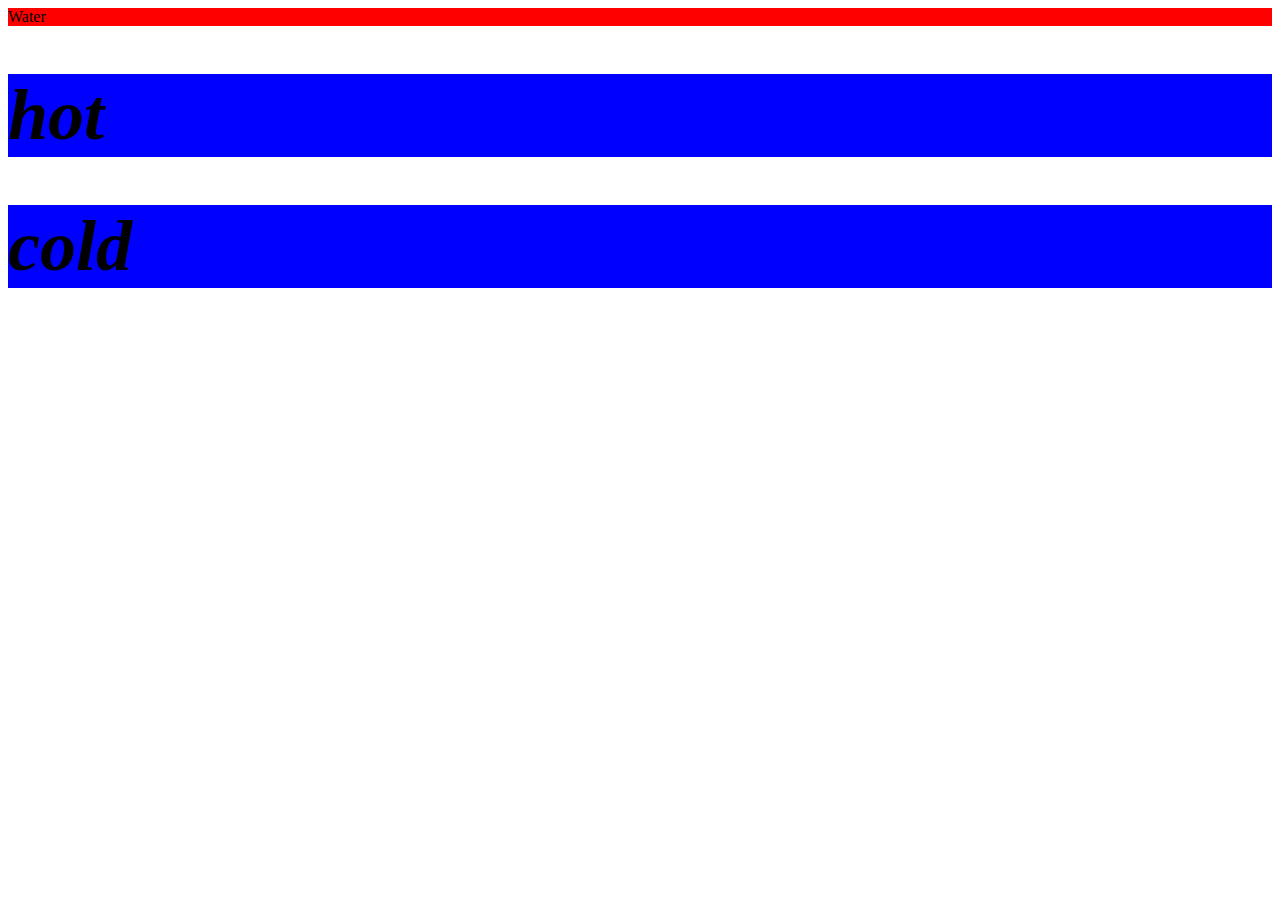
<file: index.html>
<html>

<head>
    <style>
        .water-class {
            bottom: 0;
            position: relative;
        }
.cold {background-color: red;}
        h1 {
            font-size: 72px;
            background-color: blue;
            font-style: italic;
        }
    </style>
    <title>
        Grass
    </title>
</head>

<body>
    <div class="water-class cold">
        Water

    </div>
    <div>
        
    <h1>
        hot
    </h1>
    <h1>
        cold
    </h1>
</div>

</body>

</html>
</file>
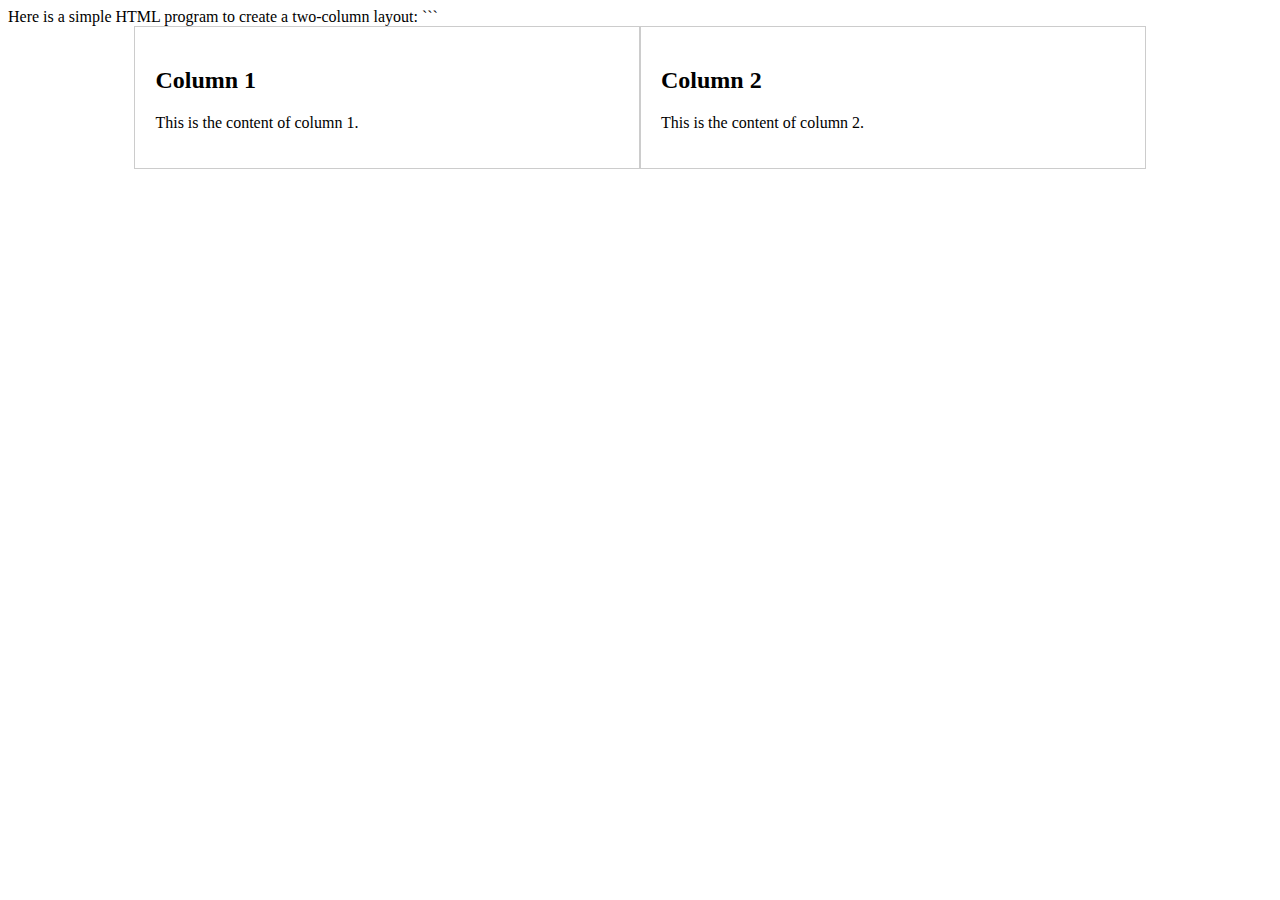
<file: abc.html>
Here is a simple HTML program to create a two-column layout:

```
<!DOCTYPE html>
<html>
<head>
 <title>Two Column Layout</title>
 <style>
  .container {
   width: 80%;
   margin: auto;
   display: flex;
  }
  
  .column {
   flex: 1;
   padding: 20px;
   border: 1px solid #ccc;
  }
 </style>
</head>
<body>
 <div class="container">
  <div class="column">
   <h2>Column 1</h2>
   <p>This is the content of column 1.</p>
  </div>
  <div class="column">
   <h2>Column 2</h2>
   <p>This is the content of column 2.</p>
  </div>
 </div>
</body>
</html>
</file>
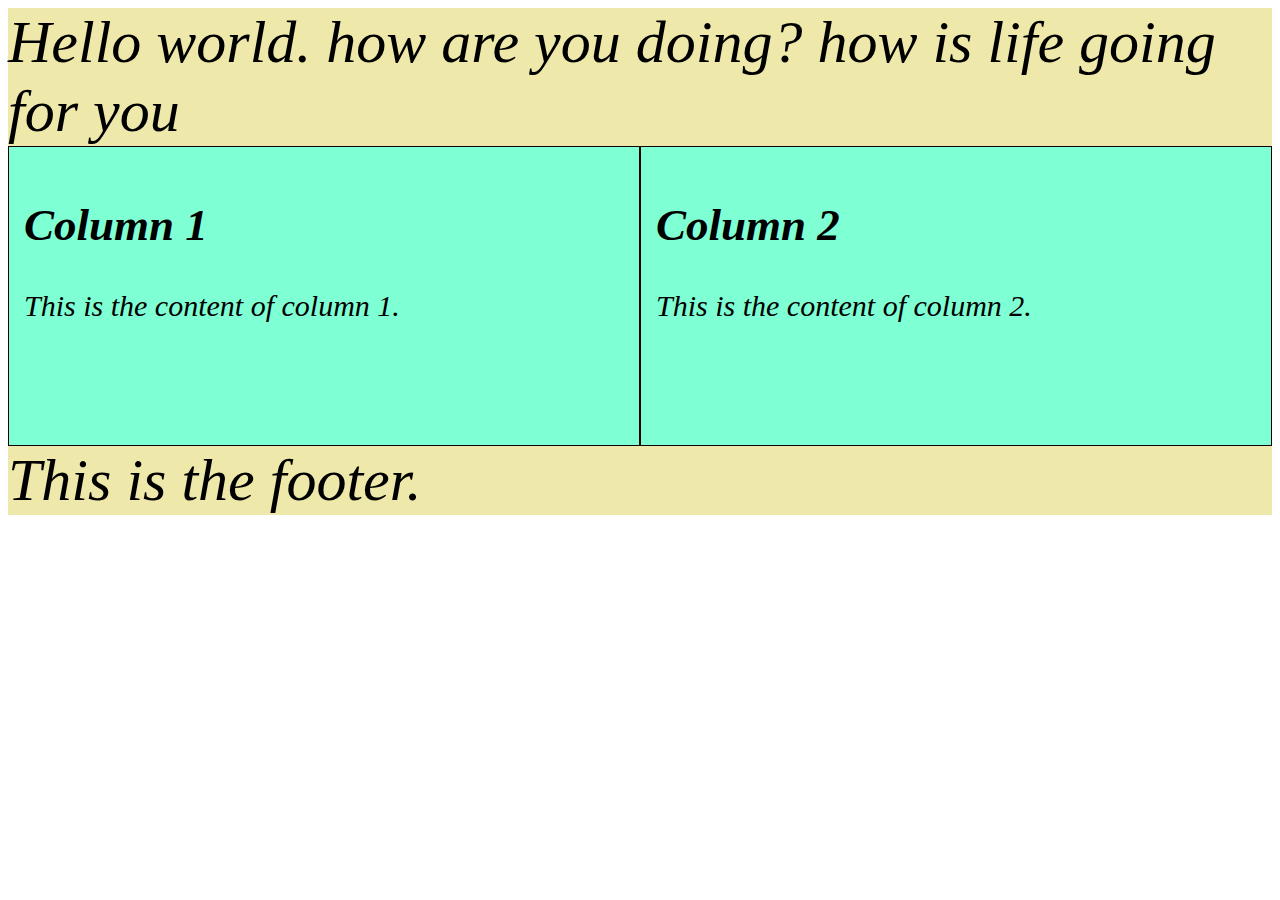
<file: Website1.html>
<html>
<html lang="en">
<header>
    <style>
        .hello {
            background-color: palegoldenrod;
            font-size: 60px;
            width: 100%;
            font-style: italic;

        }

        .water {
            background-color: aquamarine;
            font-size: 30px;
            font-style: italic;
        }

        .column {
            flex: 1;
            padding: 15px;
            width: fit-content;
            border: 1px solid #110101;
        }
        .column_1 {
            flex: 1;
            padding: 15px;
            width: fit-content;
            border: 1px solid #110101;
        }
        .container {
            width: 100%;
            margin: auto;
            height: 300; 
            display: flex;
        }
    </style>
    <div class="hello">
        Hello world. how are you doing?
        how is life going for you
    </div>

</header>

<body>
    <div class="water">
        <div class="container">
            <div class="column">
                <h2>Column 1</h2>
                <p>This is the content of column 1.</p>   
            </div>
            <div class="column">
                <h2>Column 2</h2>
                <p>This is the content of column 2.</p>
            </div>
        </div>
</div>


</body>
<footer>
    <div class="hello">
        This is the footer.
    </div>
</footer>

</html>
</file>
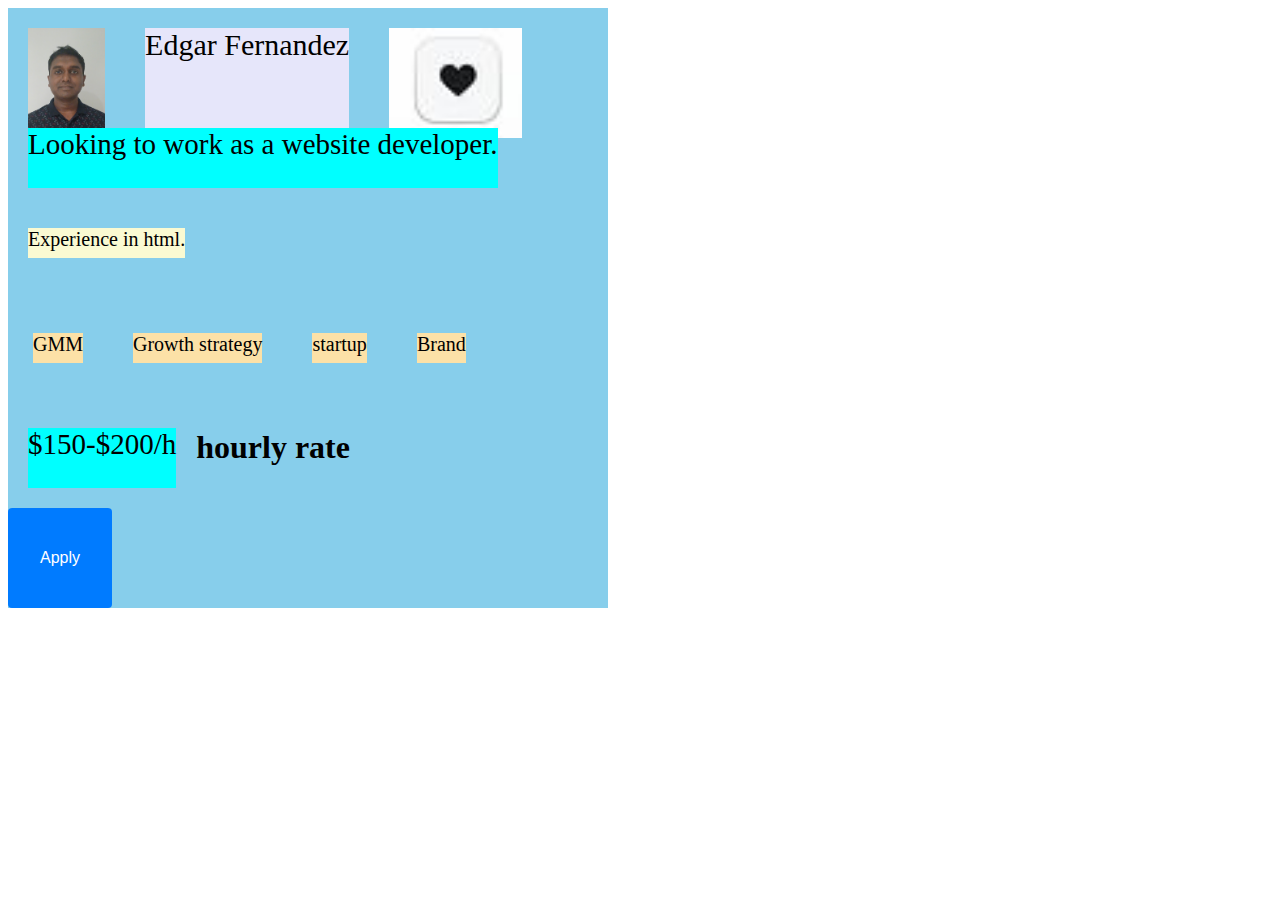
<file: Website3profilecard.html>
<html>

<header>

    <style>
        .container {
            width: 600px;
            height: 100px;
            display: flex;
            background-color: skyblue
        }

        .box1 {
            width: auto;
            height: 100px;
            background-color: lavender;
            margin: 20px;
            box-sizing: border-box;
            font-size: 30px;



        }

        .box2 {
            width: auto;
            height: auto;
            background-color: cyan;
            margin: 20px;
            box-sizing: border-box;
            font-size: 29px;

        }

        .box3 {
            width: auto;
            height: 30px;
            background-color: lightgoldenrodyellow;
            margin: 20px;
            box-sizing: border-box;
            font-size: 20px;


        }

        .box4 {
            width: auto;
            height: 30;
            background-color: rgb(252, 225, 167);
            margin: 25px;
            box-sizing: border-box;
            font-size: 20px;



        }
        .apply-button {
      background-color: #007bff; /* Blue background color */
      border: none;
      color: white;
      padding: 15px 32px; /* Adjust padding as needed */
      text-align: center;
      text-decoration: none;
      display: inline-block;
      font-size: 16px;
      border-radius: 4px; /* Rounded corners */
      cursor: pointer;
    }
    
    </style>
</header>

<body>
    <div class="container">
        <div class="box1">
            <img src="Profile pic.jpg" height="110">
            </img>
        </div>
        <div class="box1">
            Edgar Fernandez
        </div>
        <div class="box1">
            <img src="emoji.JPG" height="110">
            </img>
        </div>

    </div>
    <div class="container height20" >
        <div class="box2">
            Looking to work as a website developer.
        </div>
    </div>
    <div class="container">
        <div class="box3">
            Experience in html.
        </div>

    </div>
    <div class="container">
        <div class="box4">
            GMM
        </div>

        <div class="box4">
            Growth strategy
        </div>
        <div class="box4">
            startup
        </div>
        <div class="box4">
            Brand
        </div>
    </div>
    <div class="container">
        <div class="box2">
            $150-$200/h
        </div>
        <h1>
            hourly rate
        </h1>

    </div>
    <div class="container">
        <button class="apply-button">
 
            Apply
          </button>
    </div>

</body>

</html>
</file>
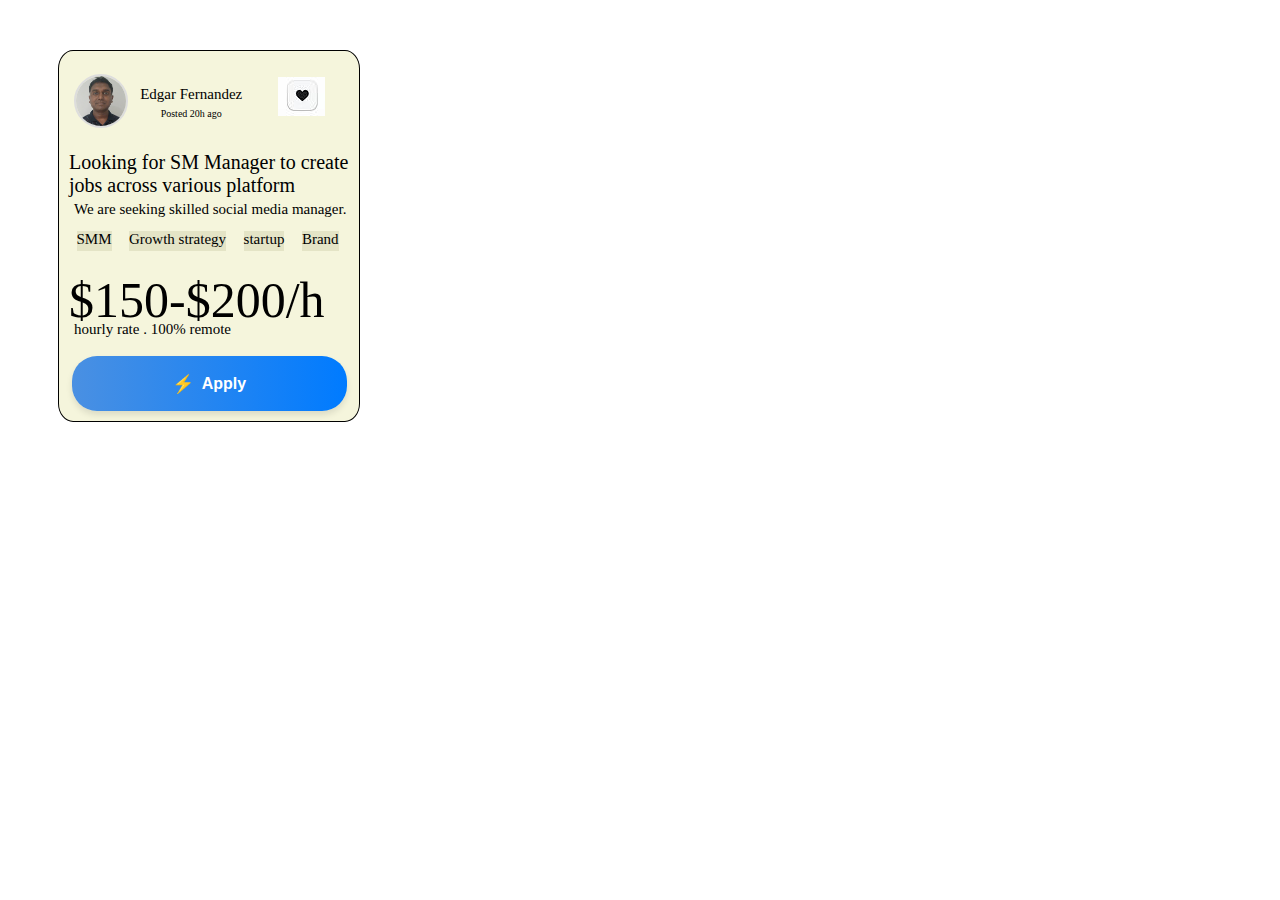
<file: Website4profilecard.html>
<html>

<head>
    <style>
        .container{

          width: 300;
          height: 370;
          background-color: beige;
            margin-top: 50;
            margin-left: 50;
            border: 1px solid black;
            border-radius: 5%

        }

        .row1 {

            font-size: 20;
            width: 300;
            height: 100;
            display: flex;
            align-items: center
        }

        .row2 {

            font-size: 20;
            padding-left: 10;
            height: 50;

        }

        .row3 {

            font-size: 15;
            padding-left: 15;
        height: 20;
            text-align: left;

        }

        .row4 {

            font-size: 20;
            height: 50;
            display: flex;


        }

        .row5 {

            font-size: 50;
            padding-left: 10;
            height: 50;
            text-align: left
        }

        .row6 {

            font-size: 20;
            padding-top: 15;
            height: 50;
            text-align: center;


        }

        .row7 {

            font-size: 10;
            padding-top: 5
        }

        .coloumn1 {

            width: 70;
            height: 80;
            align-items: baseline;
            padding-left: 15;
            padding-top: 25;




        }

        .coloumn2 {

            width: 115;
            height: 50;
            text-align: center;
            font-size: 15;

            padding-top: 20;



        }

        .coloumn3 {

            width: ;
            height: 20;
            text-align: center;
            font-size: 15;
            margin-left: 17.5;
            margin-top: 10;
            background-color: rgb(228, 228, 198)
        }

        .coloumn4 {

            width: 125;
            height: 50;
            text-align: center;
            padding-top: 2;



        }

        .lightning-icon {
            position: relative;
            top: 1px;
            margin-right: 5px;
         
        }

        .custom-button {
            display: inline-flex;
            align-items: center;
            justify-content: center;
            padding: 10px 20px;
            background: linear-gradient(90deg, #4A90E2, #007BFF);
            border: none;
            border-radius: 25px;
            width: 275;
            height: 55;
            color: white;
            font-size: 16px;
            font-weight: bold;
            cursor: pointer;
            text-decoration: none;
            box-shadow: 0 4px 6px rgba(0, 0, 0, 0.1);
            transition: transform 0.2s, box-shadow 0.2s;
        }

        .custom-button:hover {
            transform: scale(1.05);
            box-shadow: 0 6px 8px rgba(0, 0, 0, 0.15);
        }

        .custom-button .icon {
            margin-right: 8px;
            font-size: 18px;
        }

        .profile-image {

            width: 50px;
            height: 50px;
            border-radius: 50%;
            object-fit: cover;
            border: 2px solid #ddd;
        }
    </style>
</head>

<body>
    <div class="container">
        <div class="row1">
            <div class="coloumn1  ">
                <img src="Profile pic.jpg" height="100" class="profile-image">
                </img>
            </div>
            <div class="coloumn2">
                Edgar Fernandez
                <div class="row7">
                    Posted 20h ago
                </div>
            </div>
            <div class="coloumn4">
                <img src="emoji.JPG">
                </img>
            </div>

        </div>
        <div class="row2">
            Looking for SM Manager to create jobs across
            various
            platform

        </div>
        <div class="row3">
            We are seeking skilled social media manager.
        </div>
        <div class="row4">
            <div class="coloumn3">
                SMM
            </div>
            <div class="coloumn3">
                Growth strategy
            </div>
            <div class="coloumn3">
                startup
            </div>
            <div class="coloumn3">
                Brand
            </div>
        </div>
        <div class="row5">
            $150-$200/h
        </div>
        <div class="row3">
            hourly rate . 100% remote
        </div>
        <div class="row6">
            <button class="custom-button">
                <span class="icon">⚡</span>
                Apply
            </button>
        </div>
    </div>
</body>

</html
</file>
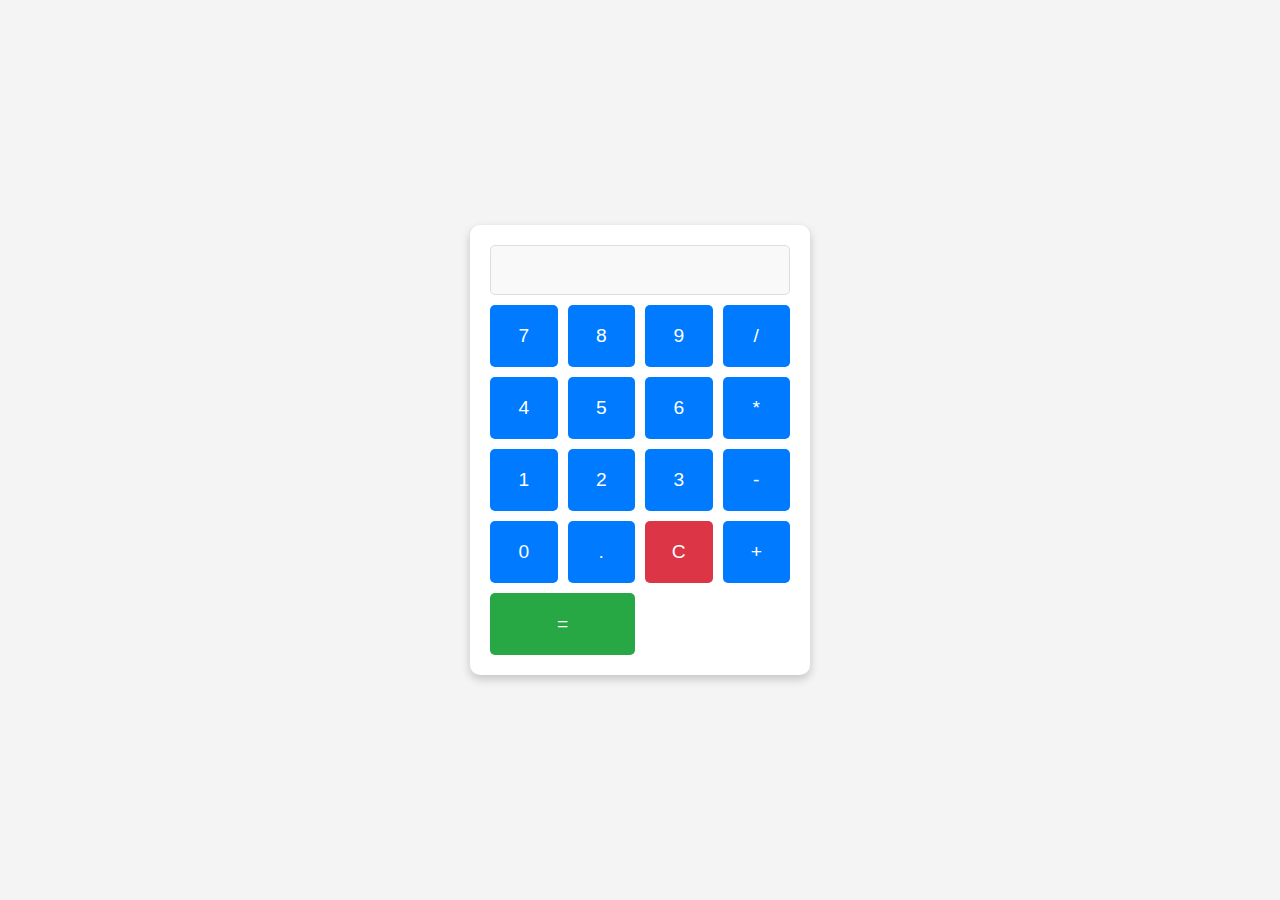
<file: Website5calculator.html>
<html lang="en">
<head>
    <meta charset="UTF-8">
    <meta name="viewport" content="width=device-width, initial-scale=1.0">
    <title>Calculator</title>
    <style>
        body {
            font-family: Arial, sans-serif;
            display: flex;
            justify-content: center;
            align-items: center;
            height: 100vh;
            margin: 0;
            background-color: #f4f4f4;
        }

        .calculator {
            background: #fff;
            padding: 20px;
            border-radius: 10px;
            box-shadow: 0 4px 10px rgba(0, 0, 0, 0.2);
            width: 300px;
        }

        .display {
            width: 100%;
            height: 50px;
            margin-bottom: 10px;
            text-align: right;
            padding: 10px;
            font-size: 1.5em;
            border: 1px solid #ddd;
            border-radius: 5px;
            background: #f9f9f9;
        }

        .buttons {
            display: grid;
            grid-template-columns: repeat(4, 1fr);
            gap: 10px;
        }

        .button {
            padding: 20px;
            font-size: 1.2em;
            border: none;
            border-radius: 5px;
            background: #007BFF;
            color: white;
            cursor: pointer;
            transition: background 0.3s;
        }

        .button:hover {
            background: #0056b3;
        }

        .button.clear {
            background: #dc3545;
        }

        .button.clear:hover {
            background: #a71d2a;
        }

        .button.equals {
            background: #28a745;
            grid-column: span 2;
        }

        .button.equals:hover {
            background: #1c7c31;
        }
    </style>
</head>
<body>
    <div class="calculator">
        <input type="text" class="display" id="display" disabled>
        <div class="buttons">
            <button class="button" onclick="appendValue('7')">7</button>
            <button class="button" onclick="appendValue('8')">8</button>
            <button class="button" onclick="appendValue('9')">9</button>
            <button class="button" onclick="appendValue('/')">/</button>
            <button class="button" onclick="appendValue('4')">4</button>
            <button class="button" onclick="appendValue('5')">5</button>
            <button class="button" onclick="appendValue('6')">6</button>
            <button class="button" onclick="appendValue('*')">*</button>
            <button class="button" onclick="appendValue('1')">1</button>
            <button class="button" onclick="appendValue('2')">2</button>
            <button class="button" onclick="appendValue('3')">3</button>
            <button class="button" onclick="appendValue('-')">-</button>
            <button class="button" onclick="appendValue('0')">0</button>
            <button class="button" onclick="appendValue('.')">.</button>
            <button class="button clear" onclick="clearDisplay()">C</button>
            <button class="button" onclick="appendValue('+')">+</button>
            <button class="button equals" onclick="calculate()">=</button>
        </div>
    </div>

    <script>
        function appendValue(value) {
            const display = document.getElementById('display');
            display.value += value;
        }

        function clearDisplay() {
            const display = document.getElementById('display');
            display.value = '';
        }

        function calculate() {
            const display = document.getElementById('display');
            try {
                display.value = eval(display.value);
            } catch (error) {
                display.value = 'Error';
            }
        }
    </script>
</body>
</html>
</file>
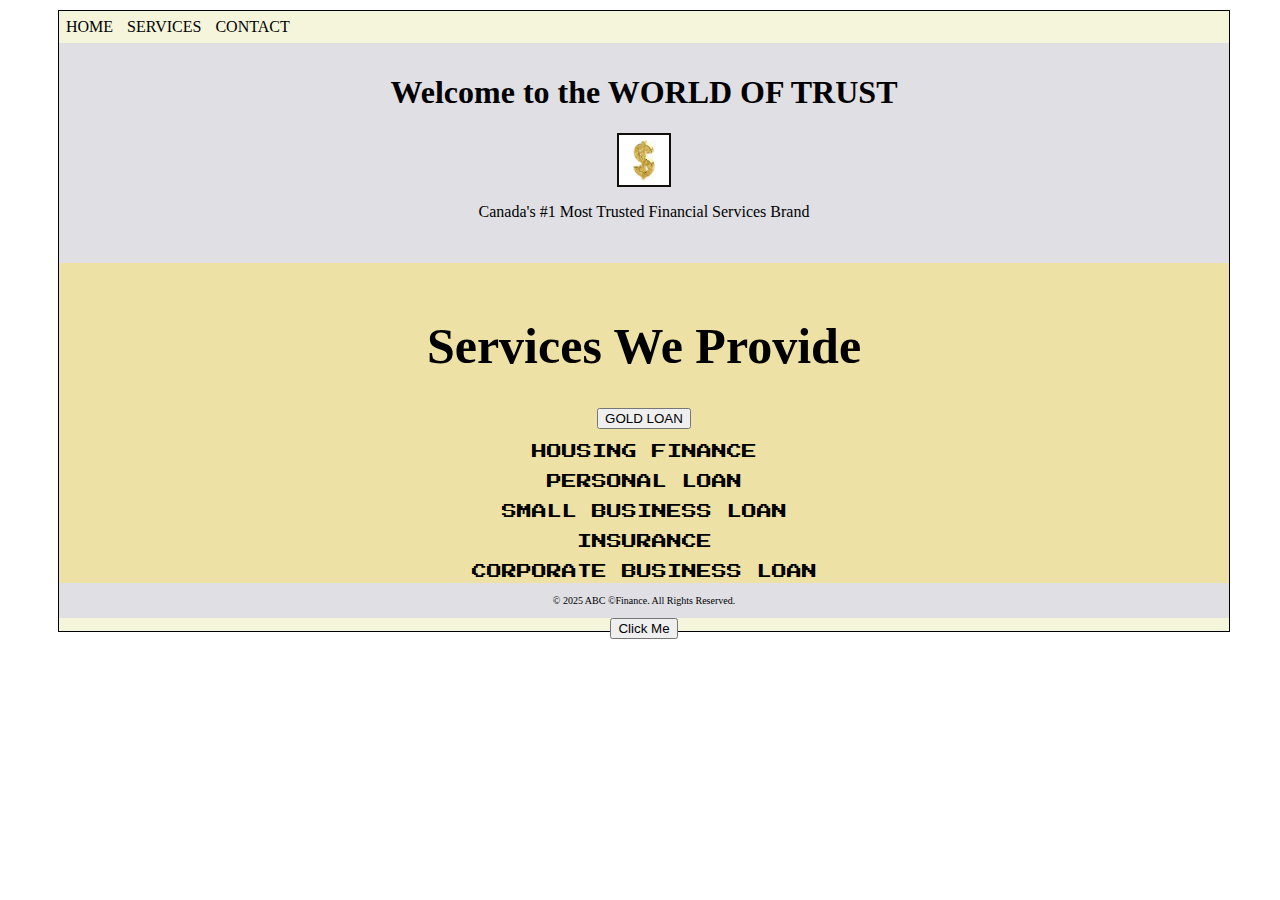
<file: Website6financecompany.html>
<html lang="en">

<head>
    <link rel="preconnect" href="https://fonts.googleapis.com">
    <link rel="preconnect" href="https://fonts.gstatic.com" crossorigin>
    <link href="https://fonts.googleapis.com/css2?family=Playwrite+IN&family=Press+Start+2P&display=swap"
        rel="stylesheet">



    <style>
        .container {
            width: 1920;
            height: 620;
            background-color: beige;
            margin-top: 10;
            margin-left: 50;
            border: 1px solid black;


        }

        @media (max-width: 400px) {
            .container {
                width: 360px;

            }
        }

        @media (min-width: 660px) {
            .container {
                width: 560px;

            }
        }

        @media (min-width: 850px) {
            .container {
                width: 768px;

            }
        }

        @media (min-width: 1070px) {
            .container {
                width: 970px;

            }
        }

        @media (min-width: 1270px) {
            .container {
                width: 1170px;

            }
        }



        .Dollar-image {

            width: 50px;
            height: 50px;
            border-radius: 1%;
            border: 2px solid #130e0e;
        }

        .Dollar-image:hover {
            transform: scale(1.15);
            box-shadow: 0 6px 8px rgba(0, 0, 0, 0.15);
        }





        nav ul {
            list-style: none;
            display: flex;
            margin: 0;
            padding: 0;
        }

        nav ul li {
            margin: 7px;
            display: flex;
        }



        .row1 {
            padding: 10px;
            height: 200;
            text-align: center;
            background-color: rgb(223, 223, 228);
        }

        .container2 {
            text-align: center;
            padding-top: 20;
            background: rgb(238, 225, 166);
            width: auto;
            height: 300;
            font-size: 25;
        }


        .row2 {
            text-align: center;
            font-family: "Press Start 2P";
            font-size: 15;
    

        }

        .row2:hover {

            transform: scale(1.15);
            box-shadow: 0px 6px rgba(245, 4, 4, 0.15);
            width: 100;
            text-align: center;

        }


        .custom-button:hover {
            transform: scale(1.15);
            box-shadow: 0 6px 8px rgba(0, 0, 0, 0.15);
        }

        .row3 {
            padding: 2px;
            text-align: center;
            font-size: 10;
            background-color: rgb(223, 223, 228);
        }
    </style>
</head>

<body>
    <div class="container">

        <header>

            <nav>
                <ul>
                    <li class="custom-button">HOME</li>
                    <li class="custom-button">SERVICES</li>
                    <li class="custom-button">CONTACT</li>
                </ul>
            </nav>
        </header>

        <section class="row1">

            <div>
                <h1>Welcome to the WORLD OF TRUST</h1>
                <img src="Dollar.jpg" class="Dollar-image"></img>
                <p>Canada's #1 Most Trusted Financial Services Brand</p>
            </div>
        </section>

        <section class="container2 ">
            <h1>Services We Provide</h1>

            <div class="row2">

                <button>GOLD LOAN</button>
            </div>
            <div class="row2">

                <p>HOUSING FINANCE</p>
            </div>
            <div class="row2">

                <p>PERSONAL LOAN</p>
            </div>
            <div class="row2">

                <p>SMALL BUSINESS LOAN</p>
            </div>
            <div class="row2">

                <p>INSURANCE</p>
            </div>
            <div class="row2">

                <p>CORPORATE BUSINESS LOAN</p>
            </div>
        </section>
        <section class="row3">
            <p>© 2025 ABC &copy;Finance. All Rights Reserved.</p>
        </section>
        <section>
            <div class="row2">
            <button>
                Click Me
            </button>
        </div>
        </section>
    </div>


</body>

</html
</file>
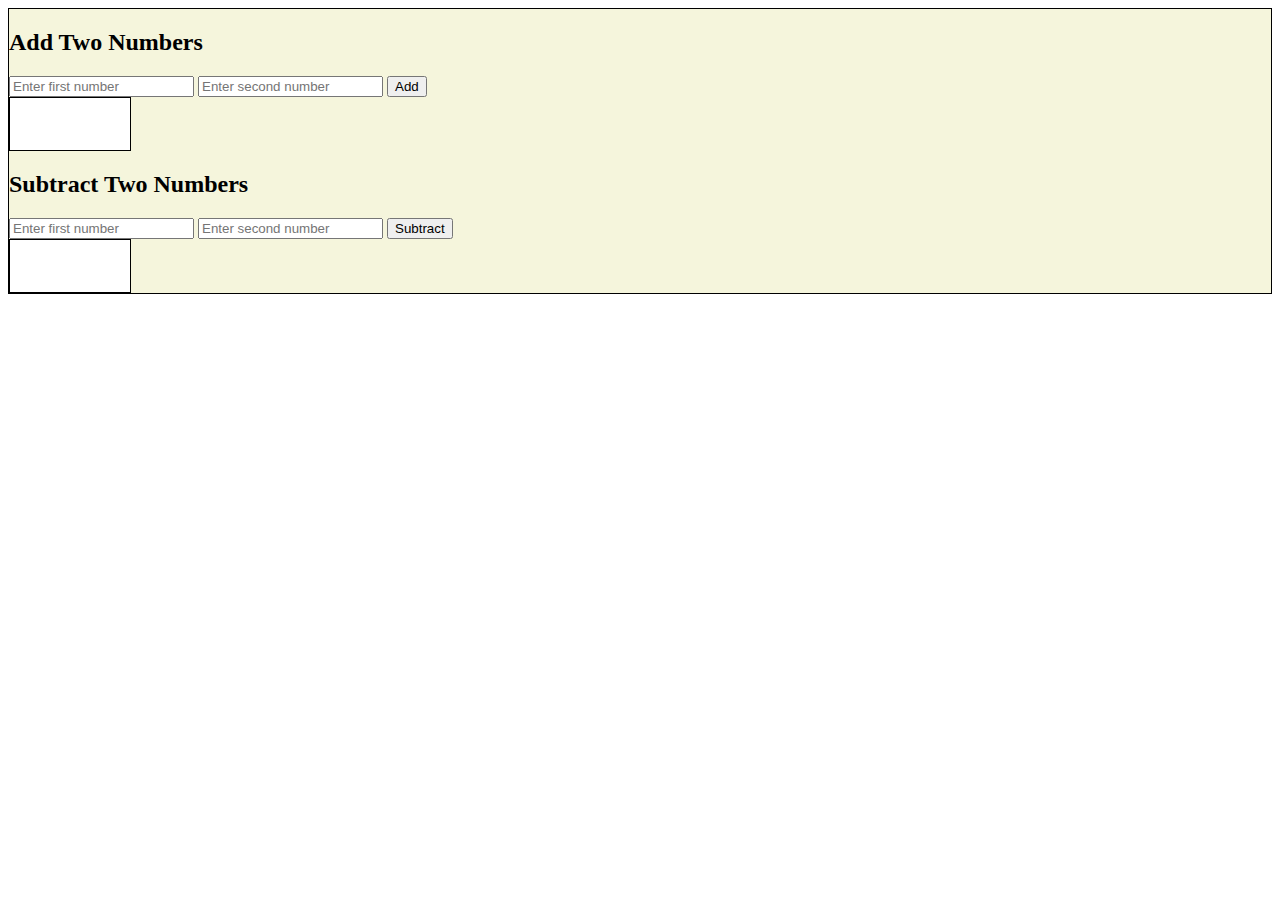
<file: Website7js.html>
<!DOCTYPE html>
<html lang="en">

<head>

    <style>
        .container {

            background-color: beige;
            border: 1px solid black;



        }

        .column {
            display: flex;
            flex-direction: column;
            align-items: center;
            width: 100px;
            border: 1px solid black;
            padding: 10px;
            background-color: white;
         
        }
    </style>
</head>

<body>
    <div class="container">

        <section>
            <h2>Add Two Numbers</h2>
            <input type="number" id="num1" placeholder="Enter first number">
            <input type="number" id="num2" placeholder="Enter second number">
            <button onclick="addNumbers()">Add</button>
            <div class="column">
                <p id="result"></p>
            </div>
        </section>
        <section>
            <h2>Subtract Two Numbers</h2>
            <input type="number" id="num3" placeholder="Enter first number">
            <input type="number" id="num4" placeholder="Enter second number">
            <button onclick="subtractNumbers()">Subtract</button>
            <div class="column">
                <p id="result2"></p>
            </div>
        </section>

        <script src="Website7js.js"></script>
    </div>
</body>

</html>
</file>
